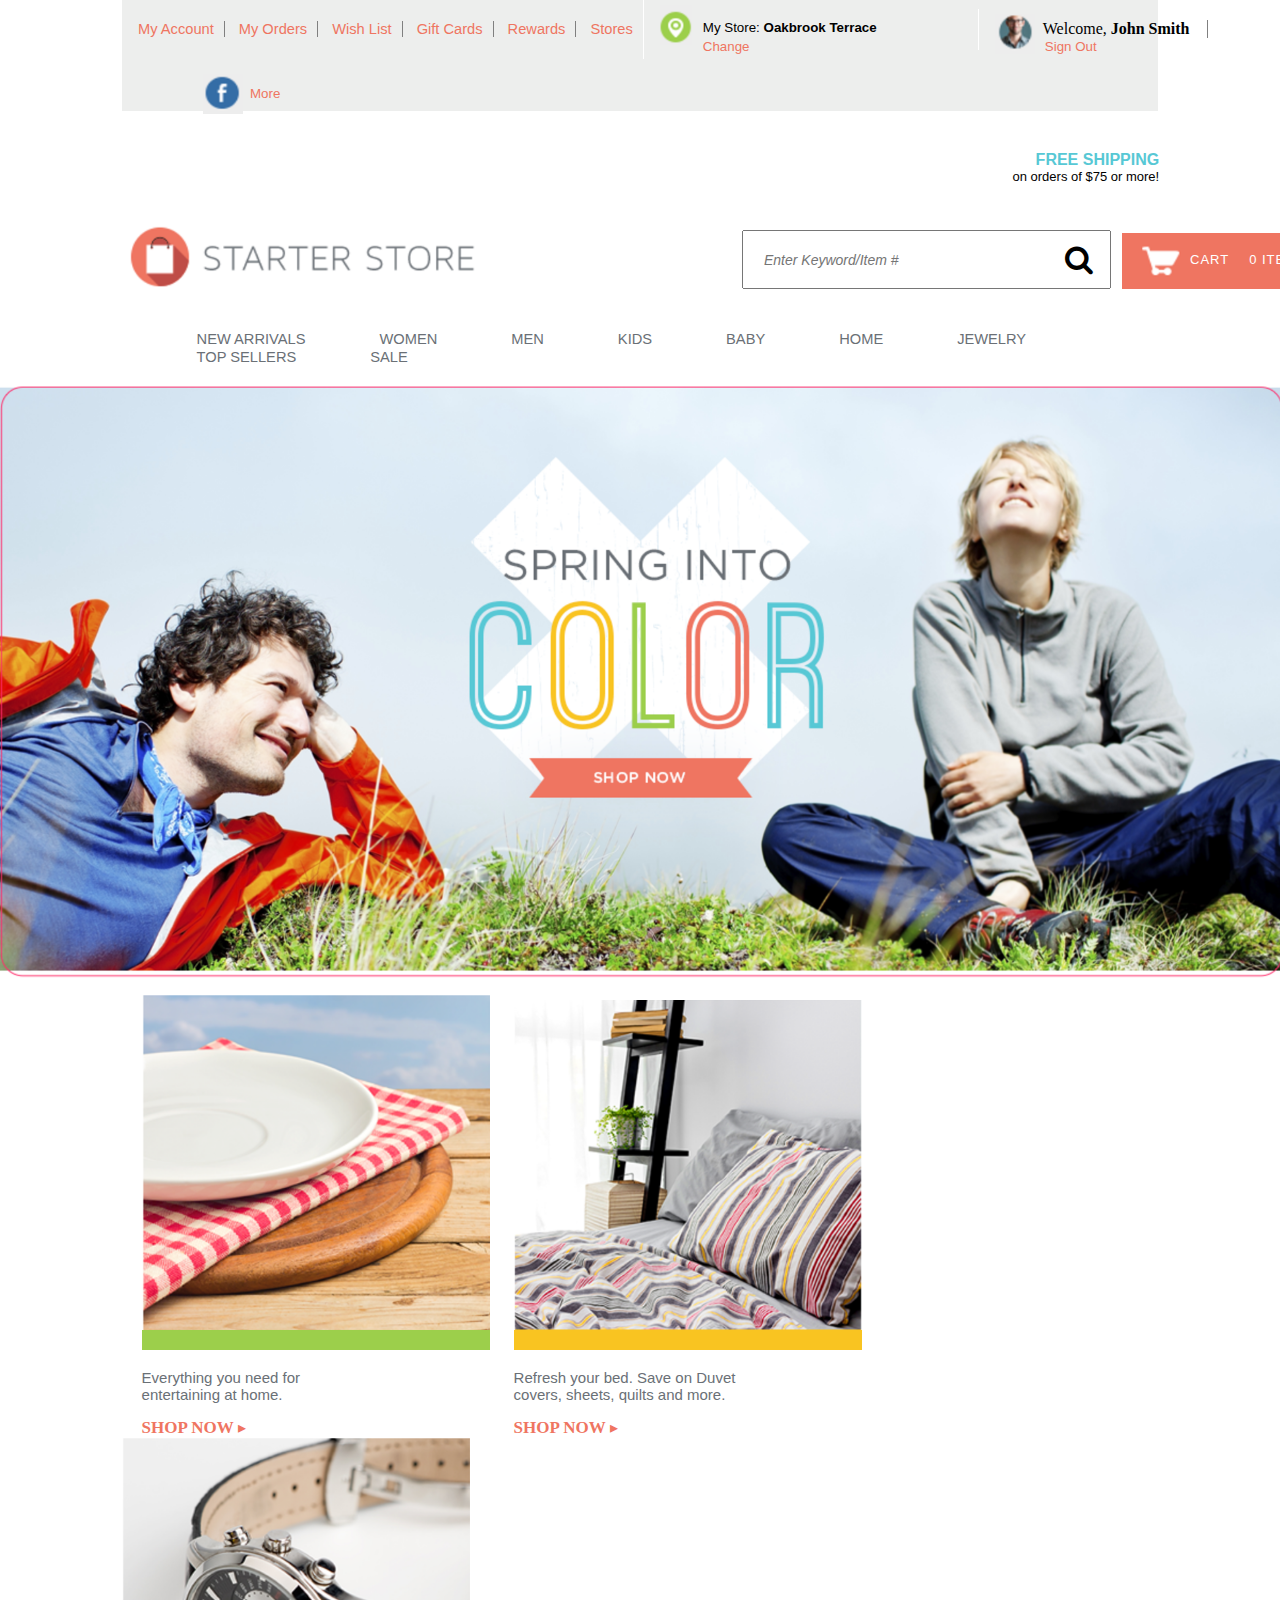
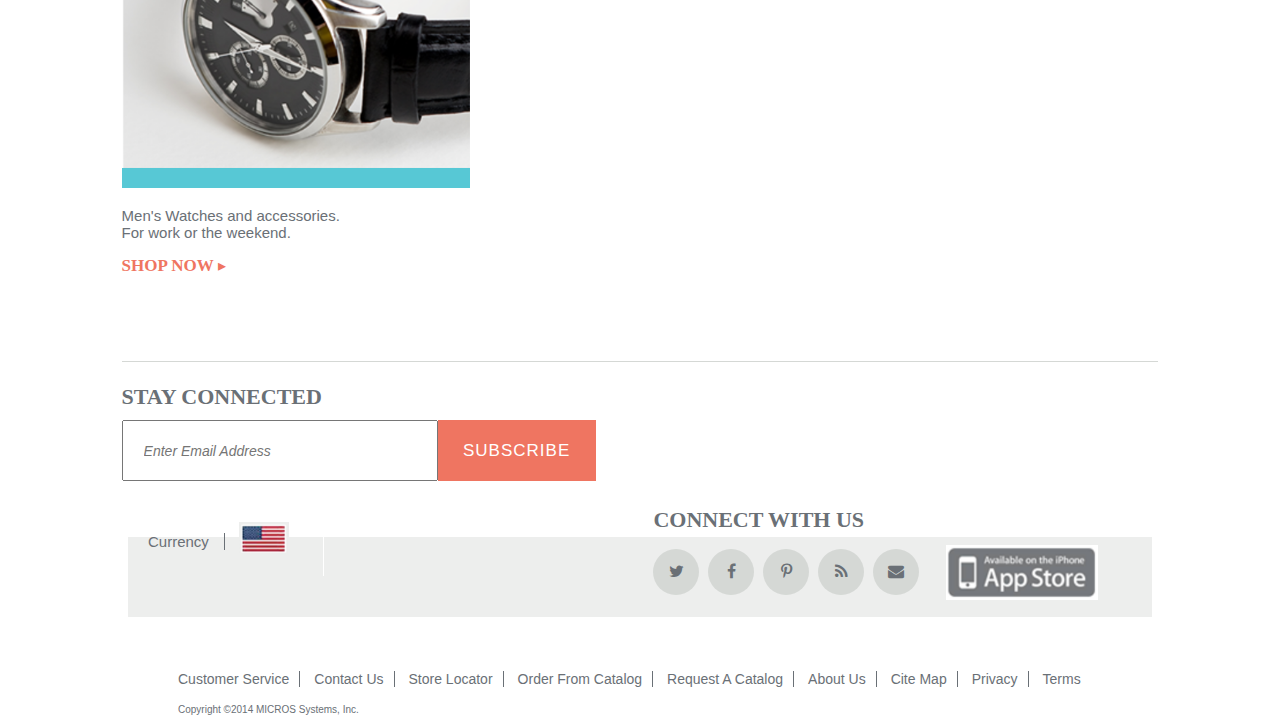
<file: index.html>
<!DOCTYPE html>
<html lang="en">

<head>
    <meta charset="UTF-8">
    <title>Assignment</title>
    <link rel="stylesheet" href="style.css">
    <link rel="stylesheet" href="css/font-awesome.min.css">
</head>


<body>
    <header>

        <section class="my-account">

            <ul class="account-details">

                <li><a herf="#">My Account</a></li>
                <li><a href="#">My Orders</a></li>
                <li><a href="#">Wish List</a></li>
                <li><a href="#">Gift Cards</a></li>
                <li><a herf="#">Rewards</a></li>
                <li><a herf="#" style="border-right:1px solid white; height:100%; line-height: 4em;
    display: inline-block;">Stores</a></li>

            </ul>

            <div class="my-store">
                <img class="navigation" src="navigation.PNG" width="32px" height="40px">

                <p> My Store: <strong>Oakbrook Terrace</strong></p>
                <a href="#">Change</a>
            </div>


            <div class="john">
                <img class="john-img" src="john.PNG" width="40px" height="40px">

                <p> Welcome&#44;&nbsp;<strong>John Smith</strong></p>
                <a href="#">Sign Out</a>
            </div>

            <div class="fb-logo">
                <img src="fb.PNG" width="40px" height="40px">
                <a href="#">More</a>
            </div>

        </section>

    </header>


    <div class="free-shipping">
        <ul>
            <li class="first-child">Free Shipping</li>
            <li> on orders of &#36;75 or more&#33;</li>

        </ul>


    </div>

    <div class="starter-store">


        <img src="store.PNG" width="350px" height="65px">
        <input class="search-box" type="text" placeholder="Enter Keyword/Item&nbsp;&#35;">
        <i class="fa fa-search" aria-hidden="true"></i>

        <div id="cart">
            <input class="text-area" type="text">

            <img class="cart-img" src="cart.PNG" width="42px" height="35px">
            <span class="items"> CART</span>
            <span class="items zero"> 0&nbsp;ITEM(S)</span>
            <img id="dropdown" src="dropdown.PNG" width="25px" height="20px">


        </div>
    </div>

    <section id="new-arrivals">
        <ul class="in-stock">
            <li> <a href="#">new arrivals</a></li>
            <li> <a href="#">women</a></li>
            <li> <a href="#">men</a></li>
            <li> <a href="#">kids</a></li>
            <li> <a href="#">baby</a></li>
            <li> <a href="#">home</a></li>
            <li> <a href="#">jewelry</a></li>
            <li> <a href="#">top sellers</a></li>
            <li> <a href="#">sale</a></li>

        </ul>

    </section>

    <div class="color">

        <img src="color.PNG" style="width:100%" "height:586px">

    </div>

    <section id="images">

        <div class="image1">

            <img src="plate.PNG" style="width:348px;height:335px;border-bottom:20px solid #9CCF4B">

            <p> Everything you need for entertaining at home.</p>
            <a href="#">shop now&nbsp;</a><span style="color:#EF7561">&#9656;</span>

        </div>

        <!--    2-->
        <div class="image2">

            <img src="bed.PNG" style="width:348px;height:330px;border-bottom:20px solid #F9C421">
            <p> Refresh your bed. Save on Duvet covers, sheets, quilts and more.</p>
            <a href="#">shop now&nbsp;</a><span style="color:#EF7561">&#9656;</span>

        </div>

        <!--    3-->

        <div class="image3">

            <img src="watch.PNG" style="width:348px;height:330px;border-bottom:20px solid #57C8D5">
            <p> Men's Watches and accessories. For work or the weekend.</p>
            <a href="#">shop now&nbsp;</a><span style="color:#EF7561">&#9656;</span>

        </div>
    </section>


    <div id="stay-connected">

        <div class="subscribe">
            <h3> stay connected</h3>
            <input type="text-box" placeholder="enter email address" style="width:290px;height:55px">
            <input class="subscribe-btn" type="button" value="subscribe">
        </div>


        <div id="app-store">

            <h3>Connect with us</h3>


            <ul>
                <li>
                    <a href="#"> <i class="fa fa-twitter" aria-hidden="true"></i></a>
                </li>
                <li>
                    <a href="#"> <i class="fa fa-facebook" aria-hidden="true"></i></a>
                </li>
                <li><a href="#"><i class="fa fa-pinterest-p" aria-hidden="true"></i> </a></li>
                <li>
                    <a href="#"> <i class="fa fa-rss" aria-hidden="true"></i></a>
                </li>
                <li>
                    <a href="#"> <i class="fa fa-envelope" aria-hidden="true"></i></a>
                </li>
            </ul>

            <img id="appstore-icon" src="app-store.PNG" width="152px" height="55px">
        </div>

    </div>

    <footer>



        <div>


            <div id="currency">
                <a href="#">currency</a>
                <img src="us%20logo.PNG" width="50px" height="35px">


            </div>


            <div id="customer-service">
                <ul id="contact-details">
                    <li><a href="#">customer service</a></li>
                    <li><a href="#">contact us</a></li>
                    <li><a href="#">store locator</a></li>
                    <li><a href="#">order from catalog</a></li>
                    <li><a href="#">request a catalog</a></li>
                    <li><a href="#">about us</a></li>
                    <li><a href="#">cite map</a></li>
                    <li><a href="#">privacy</a></li>
                    <li><a id="terms" href="#">terms</a></li>
                </ul>
                
                <p>Copyright &copy;2014 MICROS Systems, Inc.</p>

            </div>
        </div>
    </footer>








</body>

</html>
</file>
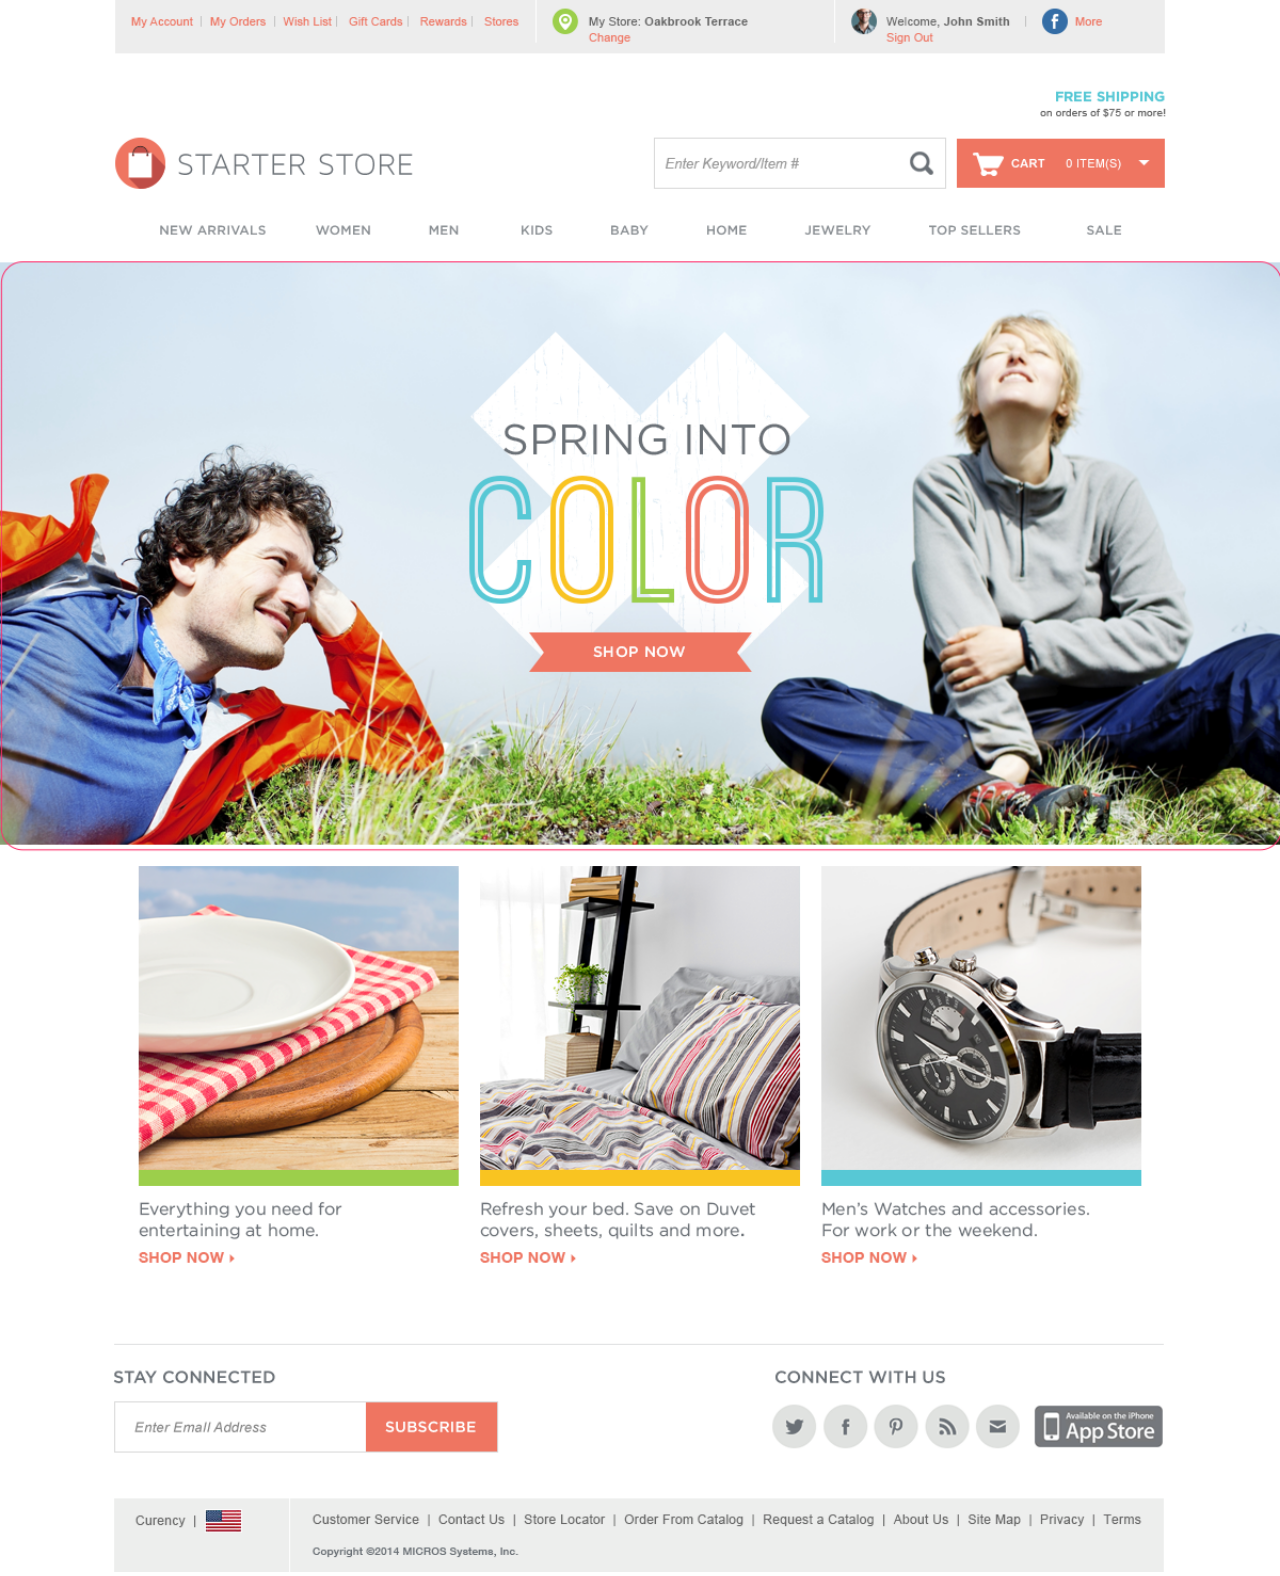
<file: dummy(1).html>
<!DOCTYPE html>
<html lang="en">
<head>
    <meta charset="UTF-8">
    <title>Document</title>
    <style>
    body{
        margin: 0;
        padding: 0;
        width: 100%;
        height: 1500px;
        }
    </style>
</head>
<body>
    
    
    <img src="homepage.png" alt="" width="100%">
</body>
</html>
</file>
<file: style.css>
body {
    margin: 0;
    padding: 0;
    width: 100%;
   

}
.my-account {
    position: relative;
    background: #EDEEED;
    padding: 0px 6px 8px 6px;
    width: 80%;
    margin:auto;
    display:block;
}

.account-details {
    list-style-type: none;
    margin: 0;
    padding-left: 0px;
    display: inline;
    width: 450px;
}

.account-details li {
    display: inline;
    margin-left: 5px;
}

.account-details a {
    font-family:arial;
    text-decoration: none;
    color: #EF7561;
    font-size: 11pt;
    padding: 0px 10px 0px 5px;
    border-right: 1px solid grey;
}

.my-store {
    display: inline-block;
    width: 330px;
    position: relative;
    border-right: 1px solid white;
}

.navigation {
    /*    display:inline;*/
    position: absolute;
    left: 12px;
    bottom: 5px;
}

.my-store p {
    /*    display:inline-block;*/
    position: relative;
    left: 55px;
    bottom: 2px;
    font-size: 10pt;
    font-family: arial;
}

.my-store a {
    position: absolute;
    left: 55px;
    top: 30px;
    text-decoration: none;
    font-size: 10pt;
    font-family: arial;
    color: #EF7561;
}

.john {
    display: inline-block;
    position: relative;
    width: 165px;
}

.john-img {
    position: absolute;
    left: 12px;
    top: 10px;
}

.john p {
    position: relative;
    left: 60px;
    border-right: 1px solid grey;
}

.john a {
    position: absolute;
    left: 62px;
    top: 35px;
    text-decoration: none;
    font-size: 10pt;
    font-family: arial;
    color: #EF7561;
}

.fb-logo {
    display: inline-block;
    position: relative;
    width: 150px;
}

.fb-logo {
    position: relative;
    left: 75px;
    top: 15px;
}

.fb-logo a {
    text-decoration: none;
    font-size: 10pt;
    font-family: arial;
    color: #EF7561;
    position: absolute;
    left: 47px;
    top: 12px;
}

.free-shipping ul {
    display: block;
    top: 40px;
    width: 78%;
    margin:auto;
    padding-top: 40px;
    list-style-type: none;
    font-family: arial;
}

ul .first-child {
    font-weight: bold;
    font-size: 12pt;
    color: #57C8D5;
    text-transform: uppercase;
    text-align:right;
}

.free-shipping ul :not(.first-child) {

    font-size:13px;
    text-align:right;
    
}

.starter-store{
    width:80%;
    margin:auto;
    display:block;
    padding-top:15px;
}
.search-box{
    display:inline-block;
    width:340px;
    height:45px;
    font-style:italic;
    font-family:arial;
    font-size:14px;
    position:relative;
    left:260px;
    bottom:25px;
    padding:5px;
    
}
.starter-store i{
    font-size:30px;
}
.fa-search{
    position:relative;
    bottom:20px;
    left:210px;
    font-size:3px;
}
#cart{
    display:inline-block;
    position:relative;
    width:250px;
    height:49px;
    left:235px;
    top:34px;
       
}
.text-area{
    width:250px;
    height:56px;
    background: #EF7561;
    border:none;
    padding:0;
}
.cart-img{
    position:relative;
    left:20px;
    bottom:45px;
}
.items{
    position:relative;
    left:22px;
    bottom:60px;
    color:white;
    font-family:arial;
    font-size:13px;
    letter-spacing: 1px;
}
.zero{
    padding-left:16px;
}
#dropdown{
    position:relative;
    left:33px;
    bottom:55px;
}
#new-arrivals{
    width:81%;
    margin:auto;
    display:block;
    
}
.in-stock li{
    list-style-type:none;
  display:inline-block;
    padding:0px 35px;
}


.in-stock a{
    text-decoration:none;
    text-transform:uppercase;
    font-size:11pt;
    font-family:arial;
    color:#6A7076;
}

#images{
    width: 81%;
    margin: auto;
    margin-top:10px;
    padding-bottom:85px;
    border-bottom:1px solid #D5D8D5;
}


.image1{
    display: inline-block;
    width: 348px;
    margin-left:20px;
   margin-right:20px;

}
.image2{
    display:inline-block;
    width:348px;
    margin-right:20px;
    
}
.image3{
    display:inline-block;
    width:348px;
   
}
.image1 p, .image2 p, .image3 p{
     font-family:arial;
    font-size:15px;
    color:#6A7076;
    
}

.image1 p{
    width:165px;
}
.image2 p{

    width:260px;
}
.image3 p{
    width:229px;
}
.image1 a, .image2 a, .image3 a{
    color:#EF7561;
    text-decoration: none;
    text-transform: uppercase;
    font-weight:bold;
    font-family:gotham;
    font-size:17px;
}
#stay-connected{
    width:81%;
    height:175px;
    margin:auto;
}
.subscribe{
    display:inline-block;
    float:left;
    width:550px;
}
h3{
    text-transform:uppercase;
    font-family:gotham;
    font-size:22px;
    color:#6A7076;
    margin-bottom:10px;
}
.subscribe placeholder{
    text-transform: capitalize;
}
input[placeholder]{
    text-transform:capitalize;
    font-style: italic;
    font-family:arial;
    font-size:14px;
    padding-left:20px;
}
.subscribe-btn{
    width:158px;
    height:61px;
    background:#EF7561;
    color:white;
    border:0;
    outline:0;
    position:relative;
    right:4px;
    font-family:arial;
    font-size:17px;
    text-transform:uppercase;
    letter-spacing:1px;
}

#app-store{
    display:inline-block;
    float:right;
    width:600px;
}

#app-store li{
    display:inline-block;
    list-style-type: none;
    width:46px;
    height:46px;
/*    border:1px solid red;*/
    border-radius:30px;
    display:inline-flex;
    align-items:center;
    justify-content: center;
    background: #D5D8D5;
    margin-left:5px;
    position:relative;
    left:50px;
  
}
#app-store ul{
margin:20px 0px 0px 0px;

}

#app-store .fa{
    
color:#6A7076;
}

#app-store h3{
    position:relative;
    left:95px;
    top:4px;
   
}
#appstore-icon{
    display:inline-block;
    position:relative;
    left:388px;
    bottom:50px;
    
}
footer{
    width:80%;
    height:80px;
    margin:0 auto;
    background: #EDEEED;
}
#currency{
    display:inline-block;
    width: 175px;
    margin:0;
    padding-left:20px;
    border-right:1px solid white;
    position:relative;
    
}
#currency a{
text-decoration:none;
color:#6A7076;
font-family:arial;
font-size:15px;
text-transform:capitalize;
padding-right:15px;
border-right:1px solid #6A7076;
    position:relative;
    bottom:25px;
    
}

#currency img{
    position:relative;
    left:10px;
    bottom:15px;
}

#customer-service{
    display:inline-block;
}
#contact-details li{
    list-style:none;
    display:inline;
margin:0;    

}
#contact-details a{
    text-decoration:none;
    color:#6A7076;
    font-family:arial;
    font-size:14px;
   padding:0px 10px;
    
    text-transform:capitalize;
    border-right:1px solid #6A7076;
    
    
}
#customer-service p{
    color:#6A7076;
    font-family:arial;
    font-size:10px;
    position:relative;left:50px;

}
#contact-details #terms {
    border-right: none;
}
</file>
